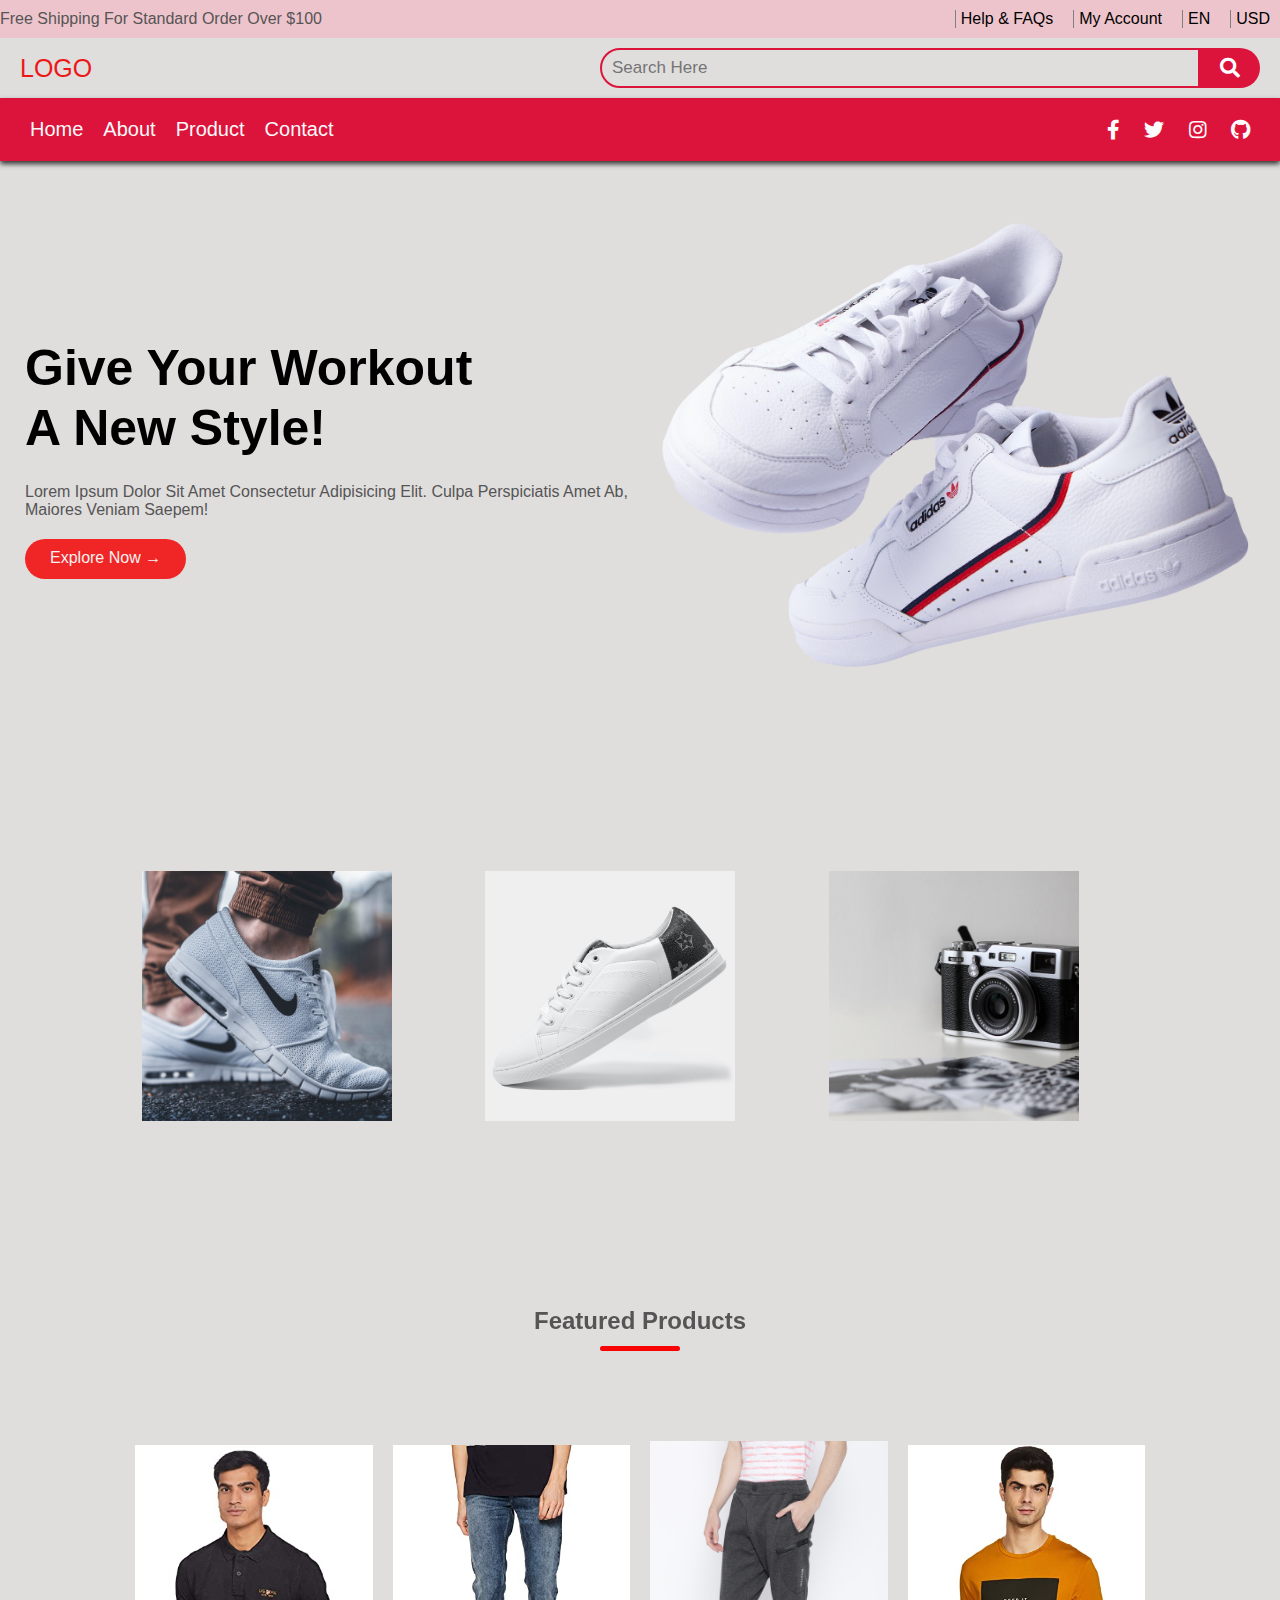
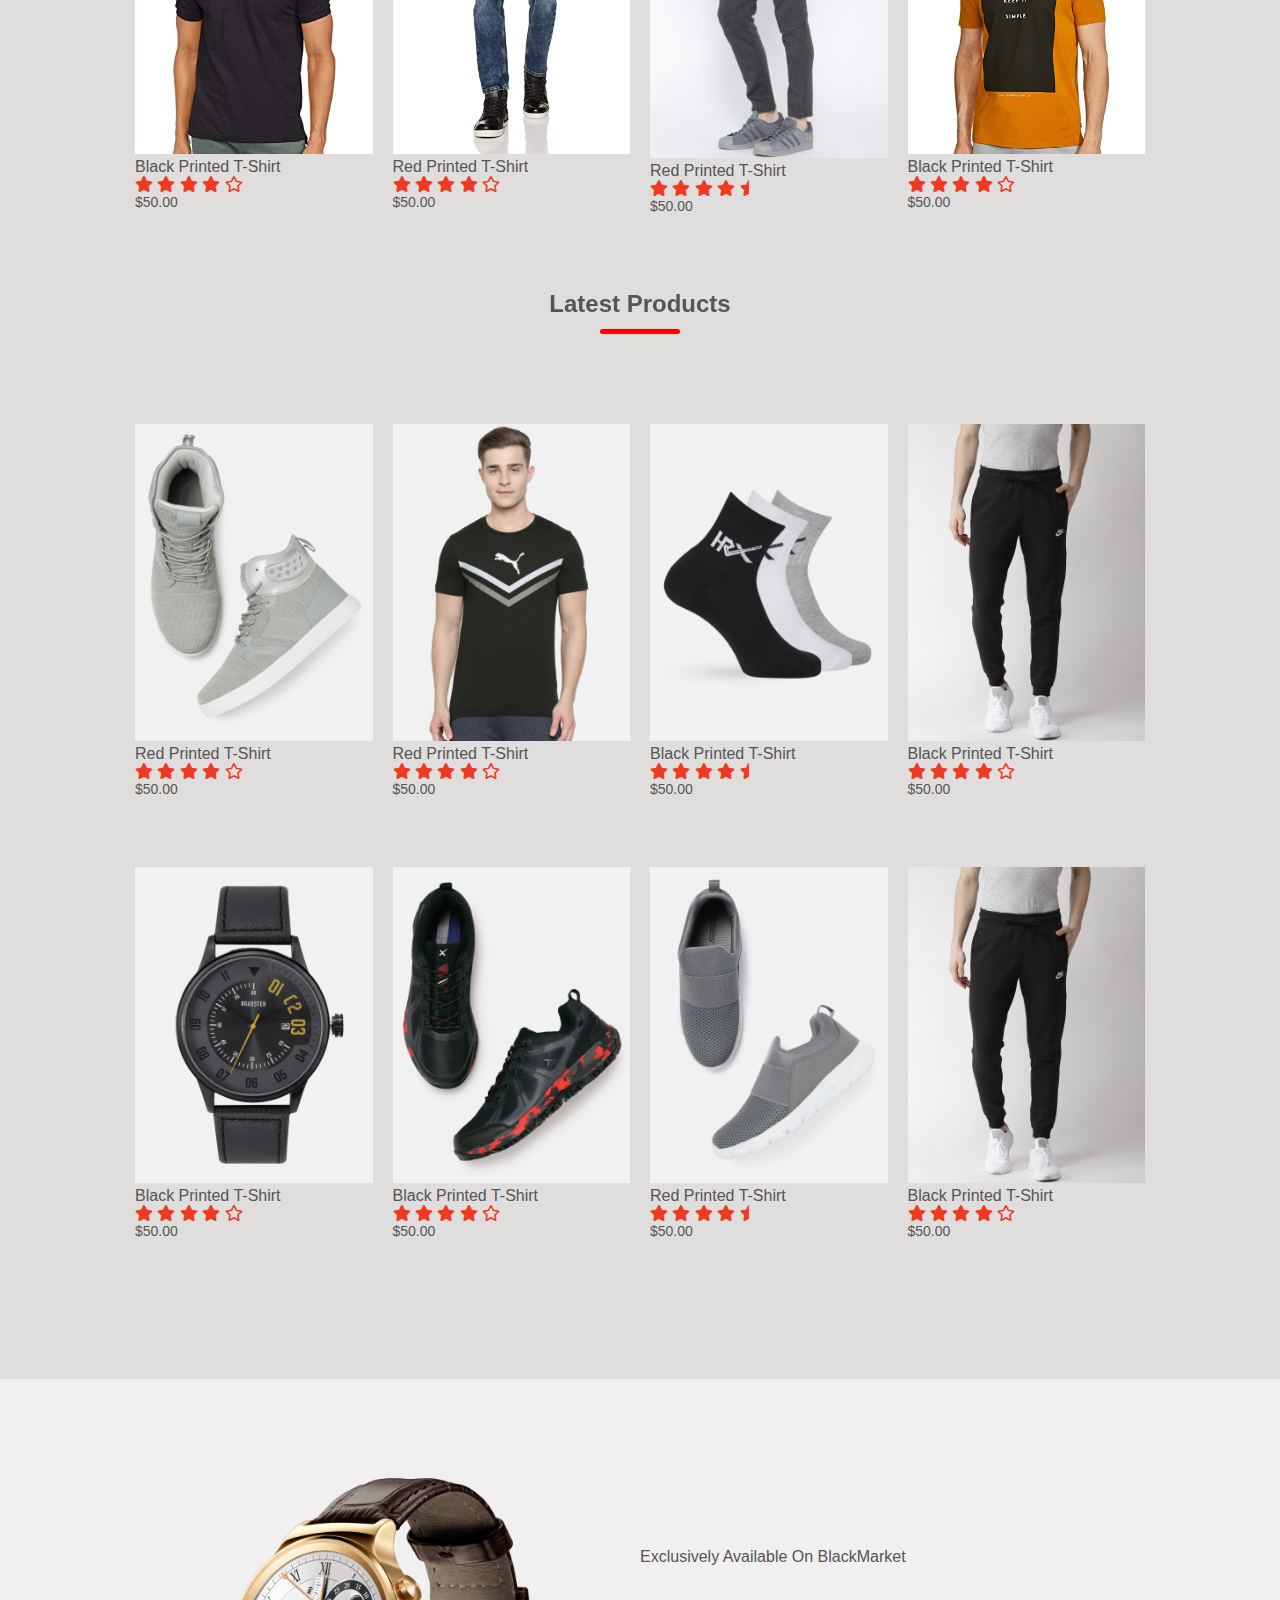
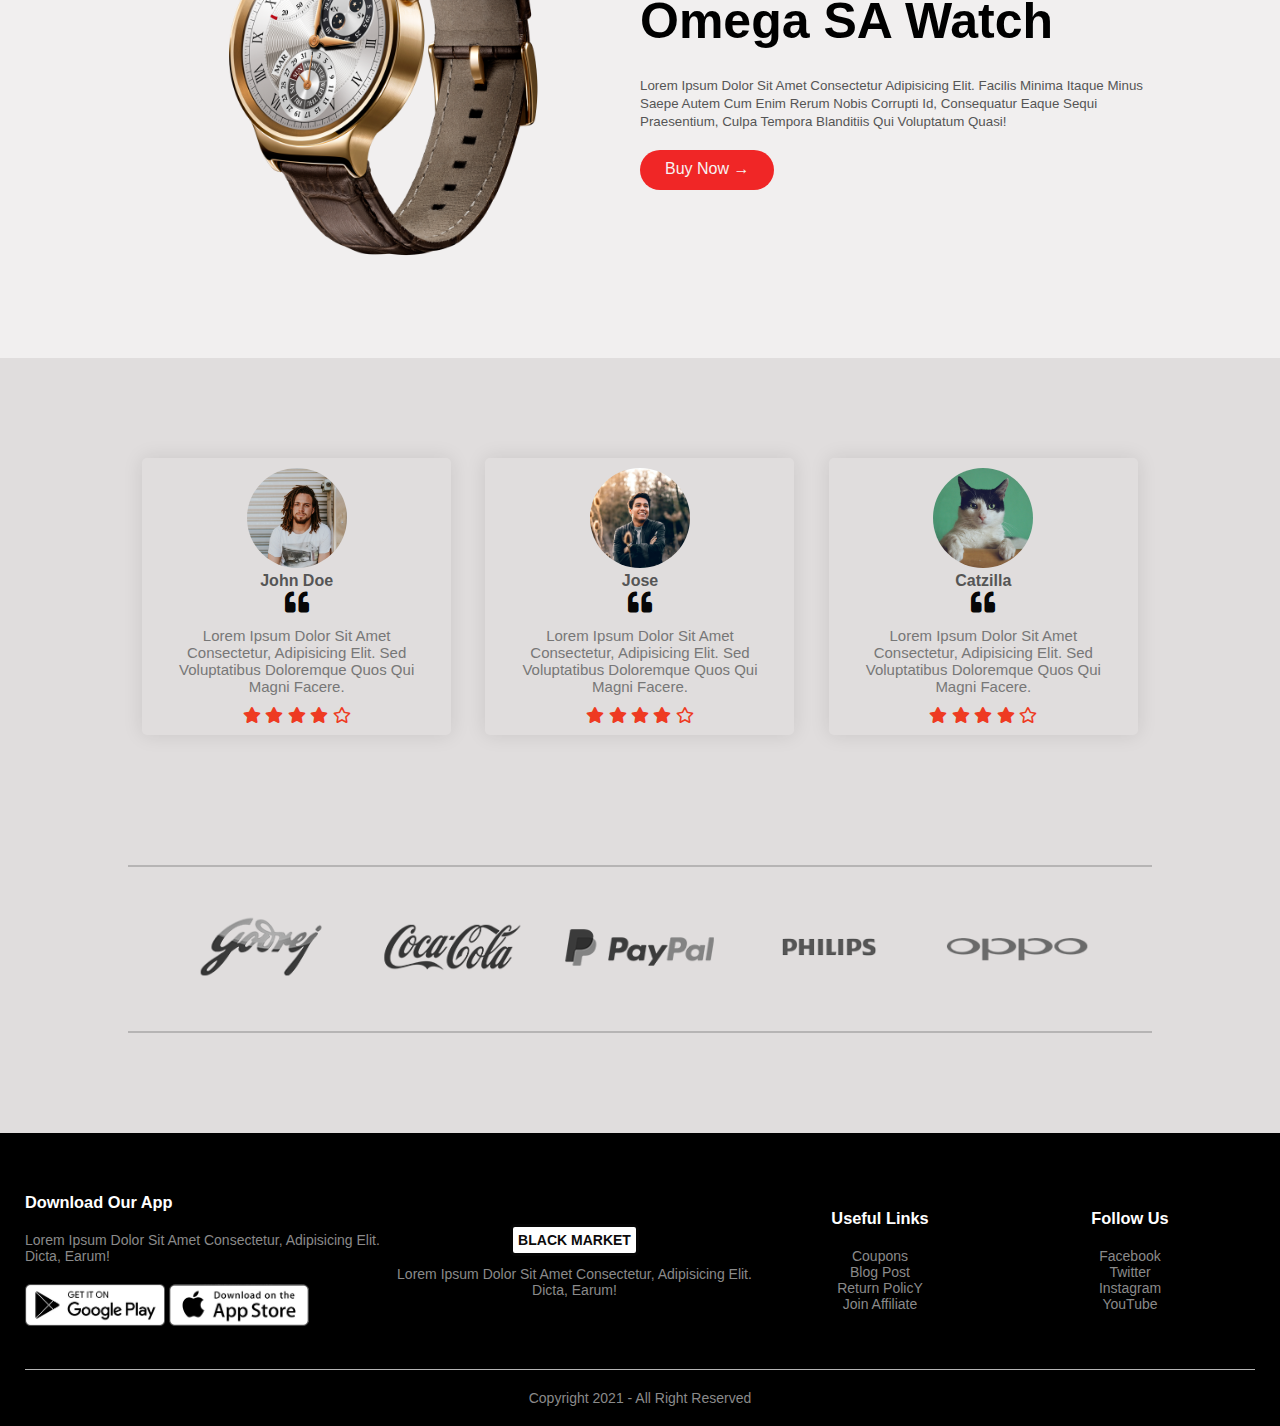
<file: index.html>
<!DOCTYPE html>
<html lang="en">
<head>
    <meta charset="UTF-8">
    <meta http-equiv="X-UA-Compatible" content="IE=edge">
    <meta name="viewport" content="width=device-width, initial-scale=1.0">
    <link rel="stylesheet" href="https://pro.fontawesome.com/releases/v5.10.0/css/all.css" integrity="sha384-AYmEC3Yw5cVb3ZcuHtOA93w35dYTsvhLPVnYs9eStHfGJvOvKxVfELGroGkvsg+p" crossorigin="anonymous"/>
    <link href="https://cdnjs.cloudflare.com/ajax/libs/font-awesome/5.13.0/css/all.min.css" rel="stylesheet">
    
    <link rel="stylesheet" href="style.css">
    <title> LOGO | E-commerce Website Design</title>
</head>
<body>

    <div class="section-1">
        <p>Free shipping for standard order over $100</p>
        <ul class="header-section">
            <li>Help & FAQs</li>
            <li>My Account</li>
            <li>EN</li>
            <li>USD</li>
        </ul>
    </div>

    <header>

        <div class="header-1">

            <a href="#" class="logo"> LOGO </a>

            <form action="">
                <input type="search" placeholder="search here" id="search">
                <label for="search" class="fas fa-search"></label>
            </form>

        </div>

        <div class="header-2">

            <nav class="navbar">
                <div class="openMenu"><i class="fa fa-bars"></i></div>
                <ul class="nav-menu">
                    <li><a href="index.html">Home</a></li>
                    <li><a href="about.html">About</a></li>
                    <li><a href="product.html">Product</a></li>
                    <li><a href="contact.html">Contact</a></li>
                    <div class="closeMenu"><i class="fa fa-times"></i></div>
                </ul>
                <div class="icons">
                    <a href="#" class="fab fa-facebook-f"></a>
                    <a href="#" class="fab fa-twitter"></a>
                    <a href="#" class="fab fa-instagram"></a>
                    <a href="#" class="fab fa-github"></a>
                </div>
            </nav>
        </div>
        <div class="container">
            <div class="row">
                <div class="col-2">
                    <h1>Give Your workout <br>A New Style!</h1>
                    <p>Lorem ipsum dolor sit amet consectetur adipisicing elit. Culpa perspiciatis amet ab, maiores veniam saepem!</p>
                    <a href="#" class="custom-btn btn"> Explore Now &#8594;</a>
                </div>
                <div class="col-2">
                    <img src="images/banner.png" alt="" class="banner">
                </div>
            </div>
        </div>

    </header>


     <!-- Featured categories -->
     <div class="categories">
        <div class="small-container">
            <div class="row">
                <div class="col-3">
                    <div class=" categories category-1"></div>
                </div>
                <div class="col-3">
                    <div class=" categories category-2"></div>
                </div>
                <div class="col-3">
                    <div class=" categories category-3"></div>
                </div>
            </div>

        </div>
    </div>

     <!-- Featured Product -->
     <div class="small-container">
        <h2 class="title">Featured Products</h2>
        <div class="row">
            <div class="col-4">
                <img src="images/product-1.jpg">
                <h4>Black Printed T-shirt      <div class="rating">
                    <i class="fa fa-star  r"></i>
                    <i class="fa fa-star  r"></i>
                    <i class="fa fa-star  r"></i>
                    <i class="fa fa-star  r"></i>
                    <i class="far fa-star r"></i>
                </div>
                <p>$50.00</p>
            </div> <div class="col-4">
                <img src="images/product-2.jpg">
                <h4>Red Printed T-shirt</h4>
                <div class="rating">
                    <i class="fa fa-star  r"></i>
                    <i class="fa fa-star  r"></i>
                    <i class="fa fa-star  r"></i>
                    <i class="fa fa-star  r"></i>
                    <i class="far fa-star r"></i>
                </div>
                <p>$50.00</p>
            </div> <div class="col-4">
                <img src="images/product-3.jpg">
                <h4>Red Printed T-shirt</h4>
                <div class="rating">
                    <i class="fa fa-star r"></i>
                    <i class="fa fa-star r"></i>
                    <i class="fa fa-star r"></i>
                    <i class="fa fa-star r"></i>
                    <i class="fa fa-star-half r"></i>
                </div>
                <p>$50.00</p>
            </div> <div class="col-4">
                <img src="images/product-4.jpg">
                <h4>Black Printed T-shirt</h4>
                <div class="rating">
                    <i class="fa fa-star r"></i>
                    <i class="fa fa-star r"></i>
                    <i class="fa fa-star r"></i>
                    <i class="fa fa-star r"></i>
                    <i class="far fa-star r"></i>
                </div>
                <p>$50.00</p>
            </div>
        </div>


        <!-- latest products -->
        <h2 class="title">Latest Products</h2>
        <div class="row">
            <div class="col-4">
                <img src="images/product-5.jpg">
                <h4>Red Printed T-shirt</h4>
                <div class="rating">
                    <i class="fa fa-star  r"></i>
                    <i class="fa fa-star  r"></i>
                    <i class="fa fa-star  r"></i>
                    <i class="fa fa-star  r"></i>
                    <i class="far fa-star r"></i>
                </div>
                <p>$50.00</p>
            </div> <div class="col-4">
                <img src="images/product-6.jpg">
                <h4>Red Printed T-shirt</h4>
                <div class="rating">
                    <i class="fa fa-star  r"></i>
                    <i class="fa fa-star  r"></i>
                    <i class="fa fa-star  r"></i>
                    <i class="fa fa-star  r"></i>
                    <i class="far fa-star r"></i>
                </div>
                <p>$50.00</p>
            </div> <div class="col-4">
                <img src="images/product-7.jpg">
                <h4>Black Printed T-shirt</h4>
                <div class="rating">
                    <i class="fa fa-star r"></i>
                    <i class="fa fa-star r"></i>
                    <i class="fa fa-star r"></i>
                    <i class="fa fa-star r"></i>
                    <i class="fa fa-star-half r"></i>
                </div>
                <p>$50.00</p>
            </div> <div class="col-4">
                <img src="images/product-12.jpg">
                <h4>Black Printed T-shirt</h4>
                <div class="rating">
                    <i class="fa fa-star r"></i>
                    <i class="fa fa-star r"></i>
                    <i class="fa fa-star r"></i>
                    <i class="fa fa-star r"></i>
                    <i class="far fa-star r"></i>
                </div>
                <p>$50.00</p>
            </div>
        </div>
        <div class="row">
            <div class="col-4">
                <img src="images/product-9.jpg">
                <h4>Black Printed T-shirt</h4>
                <div class="rating">
                    <i class="fa fa-star  r"></i>
                    <i class="fa fa-star  r"></i>
                    <i class="fa fa-star  r"></i>
                    <i class="fa fa-star  r"></i>
                    <i class="far fa-star r"></i>
                </div>
                <p>$50.00</p>
            </div> <div class="col-4">
                <img src="images/product-10.jpg">
                <h4>Black Printed T-shirt</h4>
                <div class="rating">
                    <i class="fa fa-star  r"></i>
                    <i class="fa fa-star  r"></i>
                    <i class="fa fa-star  r"></i>
                    <i class="fa fa-star  r"></i>
                    <i class="far fa-star r"></i>
                </div>
                <p>$50.00</p>
            </div> <div class="col-4">
                <img src="images/product-11.jpg">
                <h4>Red Printed T-shirt</h4>
                <div class="rating">
                    <i class="fa fa-star r"></i>
                    <i class="fa fa-star r"></i>
                    <i class="fa fa-star r"></i>
                    <i class="fa fa-star r"></i>
                    <i class="fa fa-star-half r"></i>
                </div>
                <p>$50.00</p>
            </div> <div class="col-4">
                <img src="images/product-12.jpg">
                <h4>Black Printed T-shirt</h4>
                <div class="rating">
                    <i class="fa fa-star r"></i>
                    <i class="fa fa-star r"></i>
                    <i class="fa fa-star r"></i>
                    <i class="fa fa-star r"></i>
                    <i class="far fa-star r"></i>
                </div>
                <p>$50.00</p>
            </div>
        </div>
    </div>
    <!-------------- Offer -------------->
    <div class="offer">
        <div class="small-container">
            <div class="row">
                <div class="col-2">
                    <img src="images/watch.png" class="offer-img" alt="">
                </div>
                <div class="col-2">
                    <p>Exclusively Available on BlackMarket</p>
                    <h1>Omega SA Watch</h1>
                    <small>
                        Lorem ipsum dolor sit amet consectetur adipisicing elit. Facilis minima itaque minus saepe autem cum enim rerum nobis corrupti id, consequatur eaque sequi praesentium, culpa tempora blanditiis qui voluptatum quasi!
                    </small><br>
                    <a href="" class="custom-btn btn">Buy Now &#8594;</a>

                </div>
            </div>
        </div>
    </div>

    <!-- ---testimonial ----- -->
    <div class="testimonial">
        <div class="small-container">
            <div class="row">
                <div class="col-3">
                    <div class="user1 user"></div>
                    <h3>John doe</h3>
                    <i class="fa fa-quote-left"></i>
                    <p>Lorem ipsum dolor sit amet consectetur, adipisicing elit. Sed voluptatibus doloremque quos qui magni facere.</p>
                    <div class="rating">
                        <i class="fa fa-star r"></i>
                        <i class="fa fa-star r"></i>
                        <i class="fa fa-star r"></i>
                        <i class="fa fa-star r"></i>
                        <i class="far fa-star r"></i>
                    </div>
                    
                </div>
                <div class="col-3">
                    <div class="user user2"></div>
                    <h3>Jose</h3>
                    <i class="fa fa-quote-left"></i>
                    <p>Lorem ipsum dolor sit amet consectetur, adipisicing elit. Sed voluptatibus doloremque quos qui magni facere.</p>
                    <div class="rating">
                        <i class="fa fa-star r"></i>
                        <i class="fa fa-star r"></i>
                        <i class="fa fa-star r"></i>
                        <i class="fa fa-star r"></i>
                        <i class="far fa-star r"></i>
                    </div>
                    
                </div>
                <div class="col-3">
                    <div class="user user3"></div>
                    <h3>Catzilla</h3>
                    <i class="fa fa-quote-left"></i>
                    <p>Lorem ipsum dolor sit amet consectetur, adipisicing elit. Sed voluptatibus doloremque quos qui magni facere.</p>
                    <div class="rating">
                        <i class="fa fa-star r"></i>
                        <i class="fa fa-star r"></i>
                        <i class="fa fa-star r"></i>
                        <i class="fa fa-star r"></i>
                        <i class="far fa-star r"></i>
                    </div>
                    
                </div>
            </div>
        </div>
    </div>

    <!-- -----brands------ -->
    <div class="brands">
        <div class="smaill-container">
            <div class="row">
                <div class="col-5">
                    <img src="images/logo-godrej.png">
                </div>
                <div class="col-5">
                    <img src="images/logo-coca-cola.png">
                </div>
                <div class="col-5">
                    <img src="images/logo-paypal.png">
                </div>
                <div class="col-5">
                    <img src="images/logo-philips.png" alt="">
                </div>
                <div class="col-5">
                    <img src="images/logo-oppo.png" alt="">
                </div>
            </div>
        </div>
    </div>

    <!-- -----footer-------- -->
    <div class="footer">
        <div class="container">
            <div class="row">
                <div class="footer-col-1">
                    <h3>Download our App</h3>
                    <p>Lorem ipsum dolor sit amet consectetur, adipisicing elit. Dicta, earum!</p>
                    <div class="app-logo">
                        <img src="images/play-store.png" alt="">
                        <img src="images/app-store.png" alt="">
                    </div>
                </div>
                <div class="footer-col-2">
                    <div class="logo-footer">
                        <span>BLACK MARKET</span>
                    </div>
                    <p>Lorem ipsum dolor sit amet consectetur, adipisicing elit. Dicta, earum!</p>
                </div>
                <div class="footer-col-3">
                    <h3>Useful links</h3>
                    <ul>
                        <li>Coupons</li>
                        <li>Blog Post</li>
                        <li>Return PolicY</li>
                        <li>Join Affiliate</li>
                    </ul>
                </div>
                <div class="footer-col-4">
                    <h3>Follow us</h3>
                    <ul>
                        <li>Facebook</li>
                        <li>Twitter</li>
                        <li>Instagram</li>
                        <li>YouTube</li>
                    </ul>
                </div>
            </div>
            <hr>
            <p class="copyright">Copyright 2021 - All right Reserved </p>            
        </div>
    </div>

    

<script src="script.js"></script>
</body>
</html>
</file>
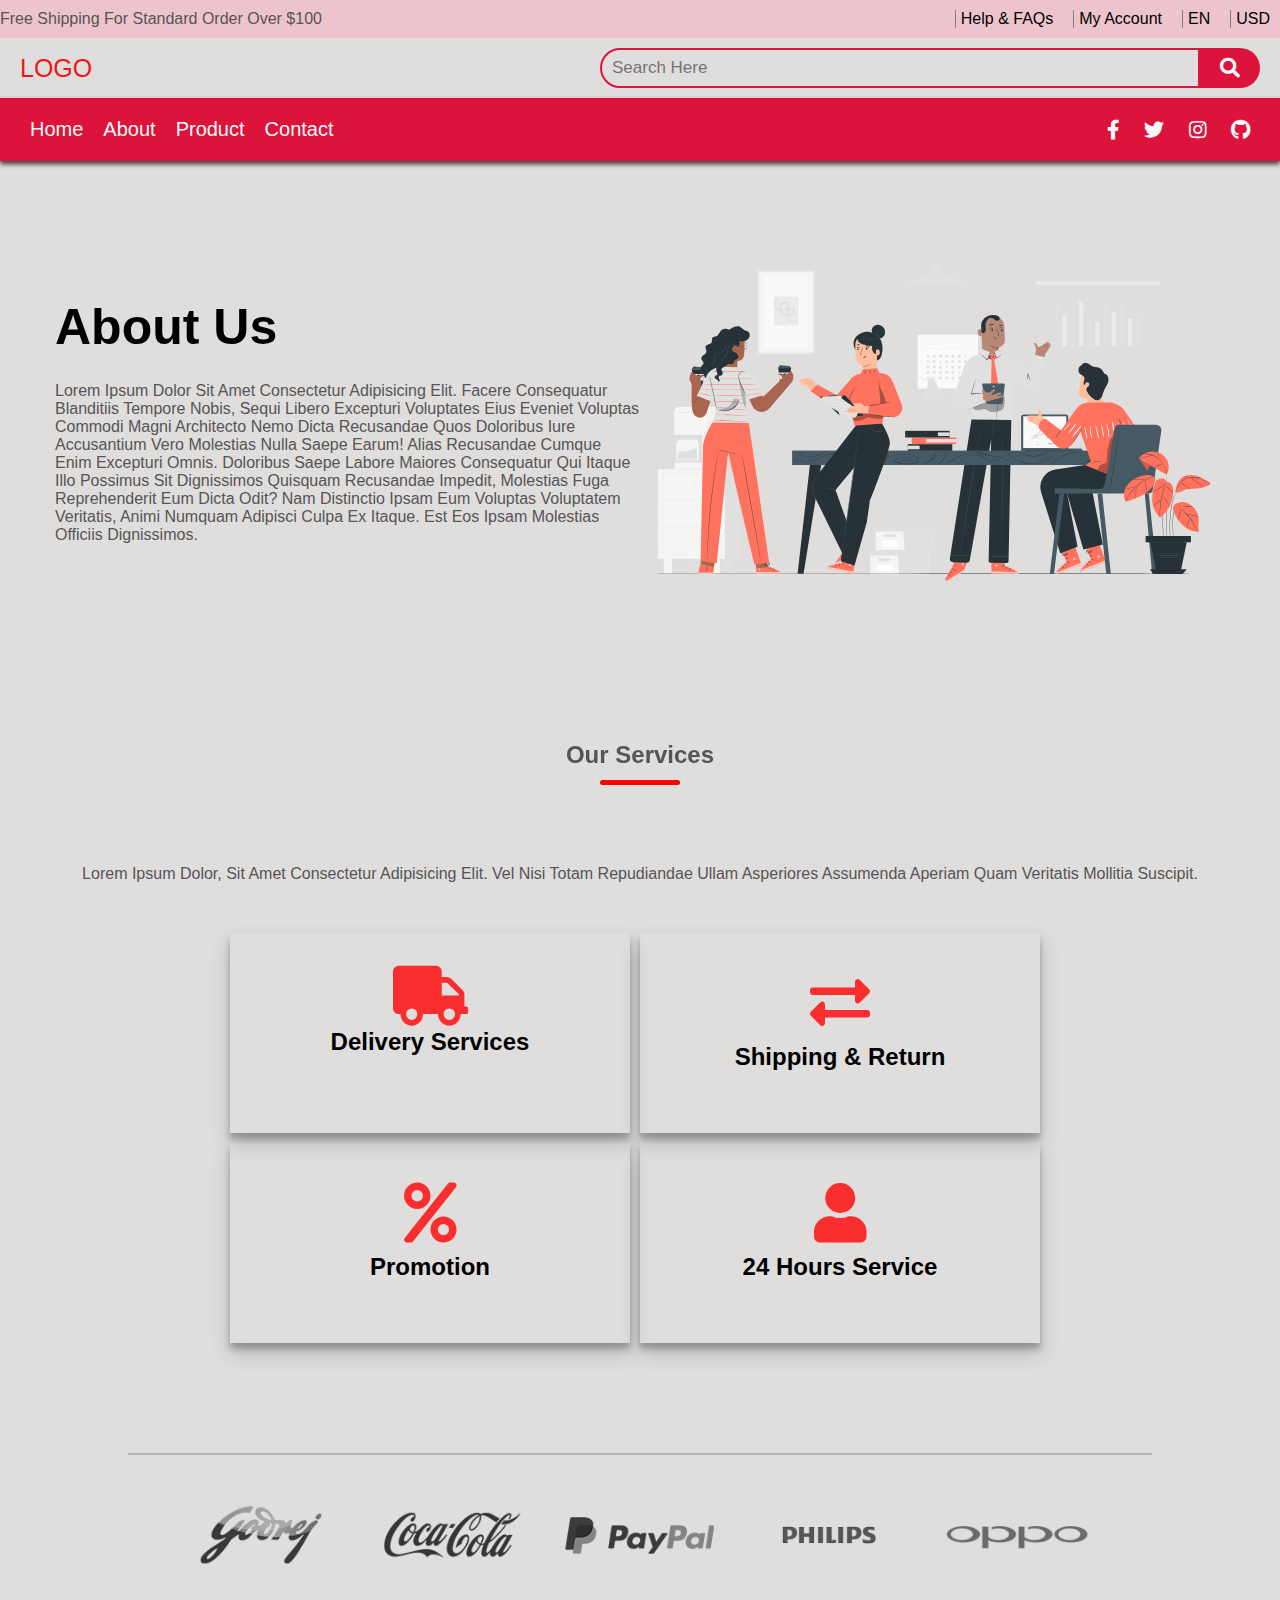
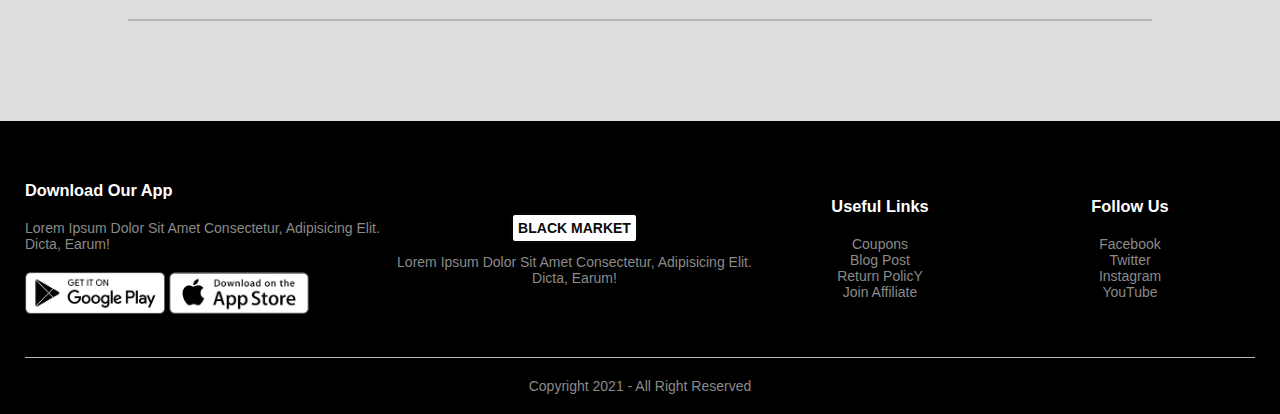
<file: about.html>
<!DOCTYPE html>
<html lang="en">
<head>
    <meta charset="UTF-8">
    <meta http-equiv="X-UA-Compatible" content="IE=edge">
    <meta name="viewport" content="width=device-width, initial-scale=1.0">
    <link rel="stylesheet" href="https://pro.fontawesome.com/releases/v5.10.0/css/all.css" integrity="sha384-AYmEC3Yw5cVb3ZcuHtOA93w35dYTsvhLPVnYs9eStHfGJvOvKxVfELGroGkvsg+p" crossorigin="anonymous"/>
    <link href="https://cdnjs.cloudflare.com/ajax/libs/font-awesome/5.13.0/css/all.min.css" rel="stylesheet">
    <link rel="stylesheet" href="style.css">

    <title>About Us</title>

</head>
<body>

    <div class="section-1">
        <p>Free shipping for standard order over $100</p>
        <ul class="header-section">
            <li>Help & FAQs</li>
            <li>My Account</li>
            <li>EN</li>
            <li>USD</li>
        </ul>
    </div>
    
    <header>

        <div class="header-1">

            <a href="#" class="logo"> LOGO </a>

            <form action="">
                <input type="search" placeholder="search here" id="search">
                <label for="search" class="fas fa-search"></label>
            </form>

        </div>

        <div class="header-2">

            <nav class="navbar">
                <div class="openMenu"><i class="fa fa-bars"></i></div>
                <ul class="nav-menu">
                    <li><a href="index.html">Home</a></li>
                    <li><a href="about.html">About</a></li>
                    <li><a href="product.html">Product</a></li>
                    <li><a href="contact.html">Contact</a></li>
                    <div class="closeMenu"><i class="fa fa-times"></i></div>
                </ul>
                <div class="icons">
                    <a href="#" class="fab fa-facebook-f"></a>
                    <a href="#" class="fab fa-twitter"></a>
                    <a href="#" class="fab fa-instagram"></a>
                    <a href="#" class="fab fa-github"></a>
                </div>
            </nav>
        </div>

        
        
    </header>

    <div class="container">
        <div class="about-us">
            <div class="row">
                <div class="col-2">
                    <h1>About Us</h1>
                    <p>Lorem ipsum dolor sit amet consectetur adipisicing elit. Facere consequatur blanditiis tempore nobis, sequi libero excepturi voluptates eius eveniet voluptas commodi magni architecto nemo dicta recusandae quos doloribus iure accusantium vero molestias nulla saepe earum! Alias recusandae cumque enim excepturi omnis. Doloribus saepe labore maiores consequatur qui itaque illo possimus sit dignissimos quisquam recusandae impedit, molestias fuga reprehenderit eum dicta odit? Nam distinctio ipsam eum voluptas voluptatem veritatis, animi numquam adipisci culpa ex itaque. Est eos ipsam molestias officiis dignissimos.</p>
                </div>
                <div class="col-2">
                    <img src="images/people.svg" alt="About Hero">
                </div>
            </div>

        </div>
        <div class="services">
            <h2 class="title">Our Services</h2>
            <p>Lorem ipsum dolor, sit amet consectetur adipisicing elit. Vel nisi totam repudiandae ullam asperiores assumenda aperiam quam veritatis mollitia suscipit.</p>
        </div>
        <div class="services-icon-wap ">
            <div class="col">
                <div class="col-7">
                    <i class="fa fa-truck fa-lg s"></i>
                    <h2>Delivery Services</h2>
                </div>
                <div class="col-7">
                    <i class="fas fa-exchange-alt s"></i>
                    <h2>Shipping & Return</h2>
                </div>
            </div>
            <div class="col">
                <div class="col-7">
                    <i class="fa fa-percent s"></i>
                    <h2>Promotion</h2>
                </div>
                <div class="col-7">
                    <i class="fa fa-user s"></i>
                    <h2>24 Hours Service</h2>
                </div>
            </div>
        </div>
    </div>   

     <!-- -----brands------ -->
     <div class="brands">
        <div class="smaill-container">
            <div class="row">
                <div class="col-5">
                    <img src="images/logo-godrej.png">
                </div>
                <div class="col-5">
                    <img src="images/logo-coca-cola.png">
                </div>
                <div class="col-5">
                    <img src="images/logo-paypal.png">
                </div>
                <div class="col-5">
                    <img src="images/logo-philips.png" alt="">
                </div>
                <div class="col-5">
                    <img src="images/logo-oppo.png" alt="">
                </div>
            </div>
        </div>
    </div>


    <div class="footer">
        <div class="container">
            <div class="row">
                <div class="footer-col-1">
                    <h3>Download our App</h3>
                    <p>Lorem ipsum dolor sit amet consectetur, adipisicing elit. Dicta, earum!</p>
                    <div class="app-logo">
                        <img src="images/play-store.png" alt="">
                        <img src="images/app-store.png" alt="">
                    </div>
                </div>
                <div class="footer-col-2">
                    <div class="logo-footer">
                        <span>BLACK MARKET</span>
                    </div>
                    <p>Lorem ipsum dolor sit amet consectetur, adipisicing elit. Dicta, earum!</p>
                </div>
                <div class="footer-col-3">
                    <h3>Useful links</h3>
                    <ul>
                        <li>Coupons</li>
                        <li>Blog Post</li>
                        <li>Return PolicY</li>
                        <li>Join Affiliate</li>
                    </ul>
                </div>
                <div class="footer-col-4">
                    <h3>Follow us</h3>
                    <ul>
                        <li>Facebook</li>
                        <li>Twitter</li>
                        <li>Instagram</li>
                        <li>YouTube</li>
                    </ul>
                </div>
            </div>
            <hr>
            <p class="copyright">Copyright 2021 - All right Reserved </p>            
        </div>
    </div>
    

    <script src="script.js"></script>
</body>
</html>
</file>
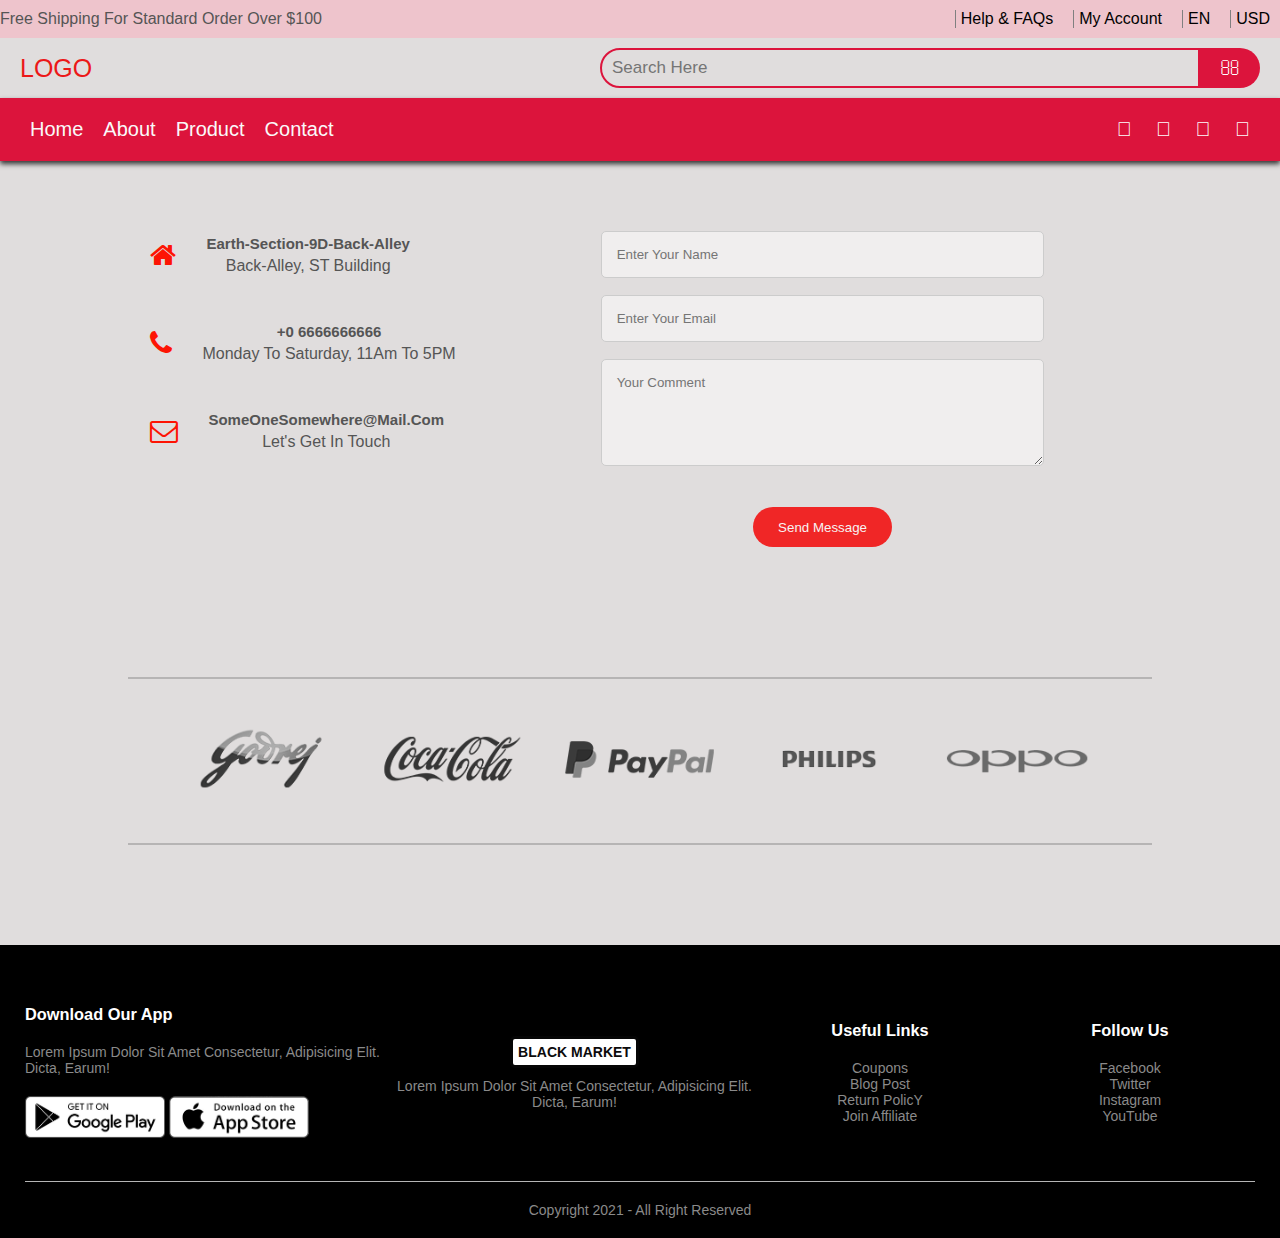
<file: contact.html>
<!DOCTYPE html>
<html lang="en">
<head>
    <meta charset="UTF-8">
    <meta http-equiv="X-UA-Compatible" content="IE=edge">
    <meta name="viewport" content="width=device-width, initial-scale=1.0">
    <link rel="stylesheet" href="https://pro.fontawesome.com/releases/v5.10.0/css/all.css" integrity="sha384-AYmEC3Yw5cVb3ZcuHtOA93w35dYTsvhLPVnYs9eStHfGJvOvKxVfELGroGkvsg+p" crossorigin="anonymous"/>
    <link rel="stylesheet" href="https://cdnjs.cloudflare.com/ajax/libs/font-awesome/5.15.3/css/all.min.css" integrity="sha512-iBBXm8fW90+nuLcSKlbmrPcLa0OT92xO1BIsZ+ywDWZCvqsWgccV3gFoRBv0z+8dLJgyAHIhR35VZc2oM/gI1w==" crossorigin="anonymous" referrerpolicy="no-referrer" />
    <link rel="stylesheet" href="https://cdnjs.cloudflare.com/ajax/libs/font-awesome/4.7.0/css/font-awesome.min.css">
    <link rel="stylesheet" href="style.css">
    <title> LOGO | E-commerce Website Design</title>
</head>
<body>

    <div class="section-1">
        <p>Free shipping for standard order over $100</p>
        <ul class="header-section">
            <li>Help & FAQs</li>
            <li>My Account</li>
            <li>EN</li>
            <li>USD</li>
        </ul>
    </div>

    <header>

        <div class="header-1">

            <a href="#" class="logo"> LOGO </a>

            <form action="">
                <input type="search" placeholder="search here" id="search">
                <label for="search" class="fas fa-search"></label>
            </form>

        </div>

        <div class="header-2">

            <nav class="navbar">
                <div class="openMenu"><i class="fa fa-bars"></i></div>
                <ul class="nav-menu">
                    <li><a href="index.html">Home</a></li>
                    <li><a href="about.html">About</a></li>
                    <li><a href="product.html">Product</a></li>
                    <li><a href="contact.html">Contact</a></li>
                    <div class="closeMenu"><i class="fa fa-times"></i></div>
                </ul>
                <div class="icons">
                    <a href="#" class="fab fa-facebook-f"></a>
                    <a href="#" class="fab fa-twitter"></a>
                    <a href="#" class="fab fa-instagram"></a>
                    <a href="#" class="fab fa-github"></a>
                </div>
            </nav>
        </div>
    </header>

    <!-------- contact us ----------->
    <section class="contact-us">
        <div class="contact-form">
            <div class="contact-col">
                <div>
                    <i class="fa fa-home"></i>
                    <span>
                        <h5>Earth-Section-9D-Back-alley</h5>
                        <p>Back-alley, ST Building</p>
                    </span>
                </div>
                <div>
                    <i class="fa fa-phone"></i>
                    <span>
                        <h5>+0 6666666666</h5>
                        <p>Monday to Saturday, 11Am to 5PM</p>
                    </span>
                </div>
                <div>
                    <i class="fa fa-envelope-o"></i>
                    <span>
                        <h5>someOneSomewhere@mail.com</h5>
                        <p>Let's get in touch</p>
                    </span>
                </div>
            </div>

            <div class="contact-col">
                <form action="">
                    <input type="text" placeholder="Enter your Name">
                    <input type="email" placeholder="Enter your Email">
                    <textarea  rows="5" placeholder="Your comment"></textarea><br>
                    <button type="submit" class=" custom-btn btn-btn">
                            Send Message
                    </button>
                </form>
            </div>
            

        </div>

    </section>
    <!-- -----brands------ -->
    <div class="brands">
        <div class="smaill-container">
            <div class="row">
                <div class="col-5">
                    <img src="images/logo-godrej.png">
                </div>
                <div class="col-5">
                    <img src="images/logo-coca-cola.png">
                </div>
                <div class="col-5">
                    <img src="images/logo-paypal.png">
                </div>
                <div class="col-5">
                    <img src="images/logo-philips.png" alt="">
                </div>
                <div class="col-5">
                    <img src="images/logo-oppo.png" alt="">
                </div>
            </div>
        </div>
    </div>

    <!-- -----footer-------- -->
    <div class="footer">
        <div class="container">
            <div class="row">
                <div class="footer-col-1">
                    <h3>Download our App</h3>
                    <p>Lorem ipsum dolor sit amet consectetur, adipisicing elit. Dicta, earum!</p>
                    <div class="app-logo">
                        <img src="images/play-store.png" alt="">
                        <img src="images/app-store.png" alt="">
                    </div>
                </div>
                <div class="footer-col-2">
                    <div class="logo-footer">
                        <span>BLACK MARKET</span>
                    </div>
                    <p>Lorem ipsum dolor sit amet consectetur, adipisicing elit. Dicta, earum!</p>
                </div>
                <div class="footer-col-3">
                    <h3>Useful links</h3>
                    <ul>
                        <li>Coupons</li>
                        <li>Blog Post</li>
                        <li>Return PolicY</li>
                        <li>Join Affiliate</li>
                    </ul>
                </div>
                <div class="footer-col-4">
                    <h3>Follow us</h3>
                    <ul>
                        <li>Facebook</li>
                        <li>Twitter</li>
                        <li>Instagram</li>
                        <li>YouTube</li>
                    </ul>
                </div>
            </div>
            <hr>
            <p class="copyright">Copyright 2021 - All right Reserved </p>            
        </div>
    </div>


<script src="script.js"></script>
</body>
</html>
</file>
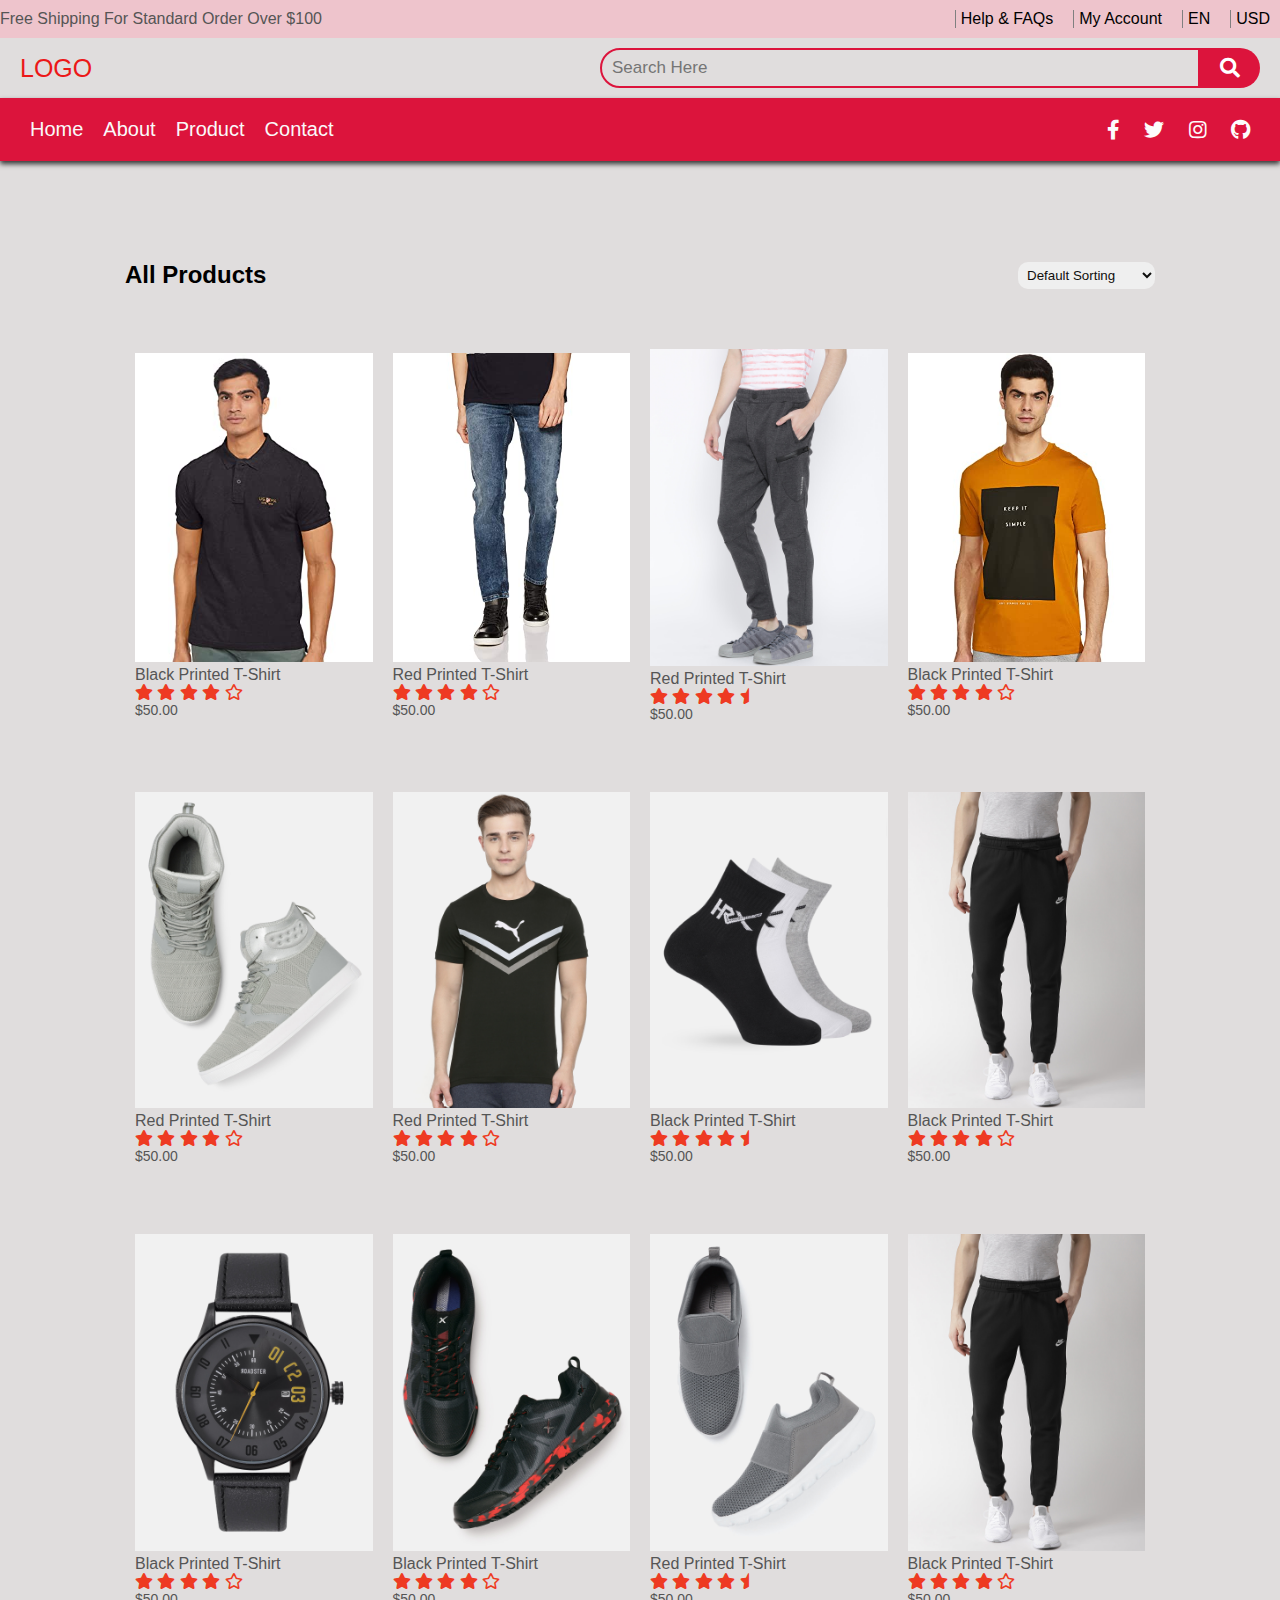
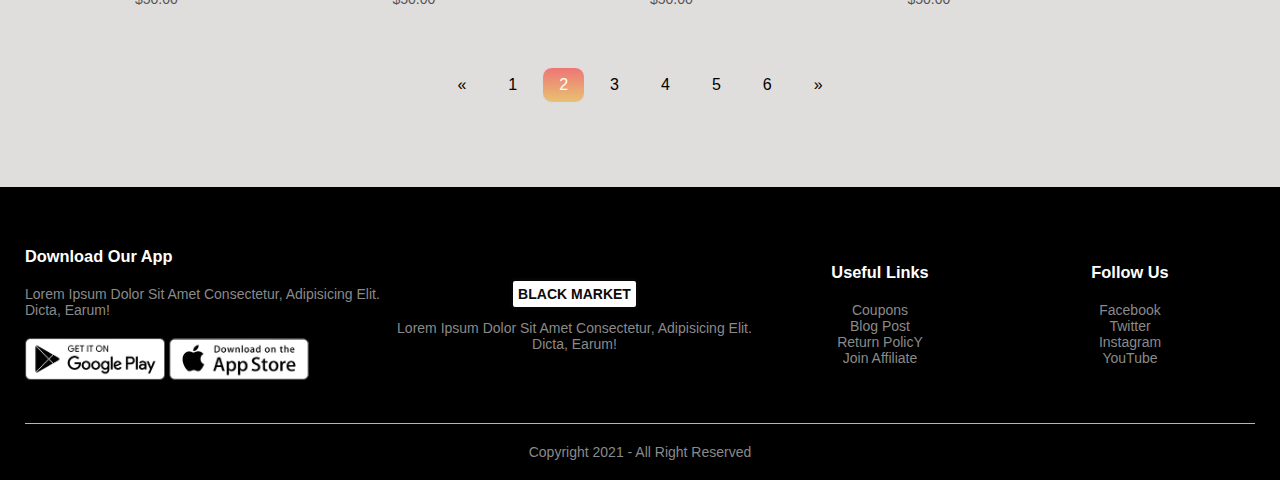
<file: product.html>
<!DOCTYPE html>
<html lang="en">
<head>
    <meta charset="UTF-8">
    <meta http-equiv="X-UA-Compatible" content="IE=edge">
    <meta name="viewport" content="width=device-width, initial-scale=1.0">
    <link rel="stylesheet" href="https://pro.fontawesome.com/releases/v5.10.0/css/all.css" integrity="sha384-AYmEC3Yw5cVb3ZcuHtOA93w35dYTsvhLPVnYs9eStHfGJvOvKxVfELGroGkvsg+p" crossorigin="anonymous"/>
    <link href="https://cdnjs.cloudflare.com/ajax/libs/font-awesome/5.13.0/css/all.min.css" rel="stylesheet">
    
    <link rel="stylesheet" href="style.css">
    <title> LOGO | E-commerce Website Design</title>
</head>
<body>

    <div class="section-1">
        <p>Free shipping for standard order over $100</p>
        <ul class="header-section">
            <li>Help & FAQs</li>
            <li>My Account</li>
            <li>EN</li>
            <li>USD</li>
        </ul>
    </div>
    
    <header>

        <div class="header-1">

            <a href="#" class="logo"> LOGO </a>

            <form action="">
                <input type="search" placeholder="search here" id="search">
                <label for="search" class="fas fa-search"></label>
            </form>

        </div>

        <div class="header-2">

            <nav class="navbar">
                <div class="openMenu"><i class="fa fa-bars"></i></div>
                <ul class="nav-menu">
                    <li><a href="index.html">Home</a></li>
                    <li><a href="about.html">About</a></li>
                    <li><a href="product.html">Product</a></li>
                    <li><a href="contact.html">Contact</a></li>
                    <div class="closeMenu"><i class="fa fa-times"></i></div>
                </ul>
                <div class="icons">
                    <a href="#" class="fab fa-facebook-f"></a>
                    <a href="#" class="fab fa-twitter"></a>
                    <a href="#" class="fab fa-instagram"></a>
                    <a href="#" class="fab fa-github"></a>
                </div>
            </nav>
        </div>

    </header>


     
     <!-- All Product -->

     <div class="small-container">
        <div class="row row-2">
            <h2>All Products</h2>
            <select>
                <option>Default Sorting</option>
                <option>Sort by price</option>
                <option>Sort by popularity</option>
                <option>Sort by rating</option>
                <option>Sort by sale</option>
            </select>
        </div>




        <div class="row">
            <div class="col-4">
                <img src="images/product-1.jpg">
                <h4>Black Printed T-shirt      <div class="rating">
                    <i class="fa fa-star  r"></i>
                    <i class="fa fa-star  r"></i>
                    <i class="fa fa-star  r"></i>
                    <i class="fa fa-star  r"></i>
                    <i class="far fa-star r"></i>
                </div>
                <p>$50.00</p>
            </div> <div class="col-4">
                <img src="images/product-2.jpg">
                <h4>Red Printed T-shirt</h4>
                <div class="rating">
                    <i class="fa fa-star  r"></i>
                    <i class="fa fa-star  r"></i>
                    <i class="fa fa-star  r"></i>
                    <i class="fa fa-star  r"></i>
                    <i class="far fa-star r"></i>
                </div>
                <p>$50.00</p>
            </div> <div class="col-4">
                <img src="images/product-3.jpg">
                <h4>Red Printed T-shirt</h4>
                <div class="rating">
                    <i class="fa fa-star r"></i>
                    <i class="fa fa-star r"></i>
                    <i class="fa fa-star r"></i>
                    <i class="fa fa-star r"></i>
                    <i class="fa fa-star-half r"></i>
                </div>
                <p>$50.00</p>
            </div> <div class="col-4">
                <img src="images/product-4.jpg">
                <h4>Black Printed T-shirt</h4>
                <div class="rating">
                    <i class="fa fa-star r"></i>
                    <i class="fa fa-star r"></i>
                    <i class="fa fa-star r"></i>
                    <i class="fa fa-star r"></i>
                    <i class="far fa-star r"></i>
                </div>
                <p>$50.00</p>
            </div>
            <div class="col-4">
                <img src="images/product-5.jpg">
                <h4>Red Printed T-shirt</h4>
                <div class="rating">
                    <i class="fa fa-star  r"></i>
                    <i class="fa fa-star  r"></i>
                    <i class="fa fa-star  r"></i>
                    <i class="fa fa-star  r"></i>
                    <i class="far fa-star r"></i>
                </div>
                <p>$50.00</p>
            </div> <div class="col-4">
                <img src="images/product-6.jpg">
                <h4>Red Printed T-shirt</h4>
                <div class="rating">
                    <i class="fa fa-star  r"></i>
                    <i class="fa fa-star  r"></i>
                    <i class="fa fa-star  r"></i>
                    <i class="fa fa-star  r"></i>
                    <i class="far fa-star r"></i>
                </div>
                <p>$50.00</p>
            </div> <div class="col-4">
                <img src="images/product-7.jpg">
                <h4>Black Printed T-shirt</h4>
                <div class="rating">
                    <i class="fa fa-star r"></i>
                    <i class="fa fa-star r"></i>
                    <i class="fa fa-star r"></i>
                    <i class="fa fa-star r"></i>
                    <i class="fa fa-star-half r"></i>
                </div>
                <p>$50.00</p>
            </div> <div class="col-4">
                <img src="images/product-12.jpg">
                <h4>Black Printed T-shirt</h4>
                <div class="rating">
                    <i class="fa fa-star r"></i>
                    <i class="fa fa-star r"></i>
                    <i class="fa fa-star r"></i>
                    <i class="fa fa-star r"></i>
                    <i class="far fa-star r"></i>
                </div>
                <p>$50.00</p>
            </div>
            <div class="col-4">
                <img src="images/product-9.jpg">
                <h4>Black Printed T-shirt</h4>
                <div class="rating">
                    <i class="fa fa-star  r"></i>
                    <i class="fa fa-star  r"></i>
                    <i class="fa fa-star  r"></i>
                    <i class="fa fa-star  r"></i>
                    <i class="far fa-star r"></i>
                </div>
                <p>$50.00</p>
            </div> <div class="col-4">
                <img src="images/product-10.jpg">
                <h4>Black Printed T-shirt</h4>
                <div class="rating">
                    <i class="fa fa-star  r"></i>
                    <i class="fa fa-star  r"></i>
                    <i class="fa fa-star  r"></i>
                    <i class="fa fa-star  r"></i>
                    <i class="far fa-star r"></i>
                </div>
                <p>$50.00</p>
            </div> <div class="col-4">
                <img src="images/product-11.jpg">
                <h4>Red Printed T-shirt</h4>
                <div class="rating">
                    <i class="fa fa-star r"></i>
                    <i class="fa fa-star r"></i>
                    <i class="fa fa-star r"></i>
                    <i class="fa fa-star r"></i>
                    <i class="fa fa-star-half r"></i>
                </div>
                <p>$50.00</p>
            </div> <div class="col-4">
                <img src="images/product-12.jpg">
                <h4>Black Printed T-shirt</h4>
                <div class="rating">
                    <i class="fa fa-star r"></i>
                    <i class="fa fa-star r"></i>
                    <i class="fa fa-star r"></i>
                    <i class="fa fa-star r"></i>
                    <i class="far fa-star r"></i>
                </div>
                <p>$50.00</p>
            </div>
        </div>

        <div class="center">
            <div class="pagination">
            <a href="#">&laquo;</a>
            <a href="#">1</a>
            <a href="#" class="active">2</a>
            <a href="#">3</a>
            <a href="#">4</a>
            <a href="#">5</a>
            <a href="#">6</a>
            <a href="#">&raquo;</a>
            </div>
          </div>
        
    </div>
    

    

   

    <!-- -----footer-------- -->
    <div class="footer">
        <div class="container">
            <div class="row">
                <div class="footer-col-1">
                    <h3>Download our App</h3>
                    <p>Lorem ipsum dolor sit amet consectetur, adipisicing elit. Dicta, earum!</p>
                    <div class="app-logo">
                        <img src="images/play-store.png" alt="">
                        <img src="images/app-store.png" alt="">
                    </div>
                </div>
                <div class="footer-col-2">
                    <div class="logo-footer">
                        <span>BLACK MARKET</span>
                    </div>
                    <p>Lorem ipsum dolor sit amet consectetur, adipisicing elit. Dicta, earum!</p>
                </div>
                <div class="footer-col-3">
                    <h3>Useful links</h3>
                    <ul>
                        <li>Coupons</li>
                        <li>Blog Post</li>
                        <li>Return PolicY</li>
                        <li>Join Affiliate</li>
                    </ul>
                </div>
                <div class="footer-col-4">
                    <h3>Follow us</h3>
                    <ul>
                        <li>Facebook</li>
                        <li>Twitter</li>
                        <li>Instagram</li>
                        <li>YouTube</li>
                    </ul>
                </div>
            </div>
            <hr>
            <p class="copyright">Copyright 2021 - All right Reserved </p>            
        </div>
    </div>

    

<script src="script.js"></script>
</body>
</html>
</file>
<file: style.css>
* {
    margin: 0;
    padding: 0;
    box-sizing: border-box;
    text-transform: capitalize;
    transition: all .2s linear;
    font-family: sans-serif;
    text-decoration: none;
    
}

body {
    background-color: rgba(224, 221, 221);
}


.section-1 {
   
    display: flex;
    align-items: center;
    justify-content: space-between;
    background-color:rgb(238, 196, 204);
}

.header-section  {
    display: flex;
    align-items: center;
    justify-content: space-between;
    list-style-type: none;
}

.header-section  li {
    margin: 10px;
    border-left: 1px solid gray;
    padding-left: 5px;
    cursor: pointer;
}

.header-section  li:hover {
    color: rgb(15, 98, 223);
}

header .header-1 {
    display: flex;
    align-items: center;
    justify-content: space-between;
    width: 100%;
    padding: 10px 20px;
}

header .header-1 .logo {
    color: rgb(236, 24, 24);
    font-size: 25px;
}

header .header-1 form {
    display: flex;
}

header .header-1 form #search {
    height: 40px;
    width: 600px;  background:none;
    outline: none;
    border:2px solid crimson;
    color:#333;
    padding:0 10px;
    font-size: 17px;
    border-radius: 50px 0 0 50px;
}

header .header-1 form label{
    height: 40px;
    width: 60px;
    background:crimson;
    color:#fff;
    cursor: pointer;
    line-height: 40px;
    text-align: center;
    font-size: 20px;
    border-radius: 0 50px 50px 0;
  }

  header .header-1 form label:hover{
    color:#fff8;
  }


  header .header-2 .navbar{
    display: flex;
    align-items: center;
    justify-content: space-between;
    background: crimson;
    width: 100%;
    padding:10px 20px;
  }

  header .header-2 .navbar ul{
    display: flex;
    align-items: center;
    justify-content: space-between;
    list-style: none;
  }

  header .header-2 .navbar ul li{
    margin: 10px;
  }

  header .header-2 .navbar ul li a{
    color:rgb(250, 249, 249);
    font-size: 20px;
  }

  header .header-2 .navbar ul li a:hover{
    color:rgb(241, 169, 184);
  }
  
  header .header-2 .icons a{
    font-size: 20px;
    color:rgb(252, 252, 252);
    margin:10px;
  }

  /* header .header-2 .icons a:first-child:hover {color: blue;}
  header .header-2 .icons a:nth-child(2):hover {color: rgb(142, 142, 250);}
  header .header-2 .icons a:nth-child(3):hover {color: rgb(252, 8, 158);}
  header .header-2 .icons a:nth-child(4):hover {color: rgb(38, 214, 126);} */
  header .header-2 .icons a:hover{
    color:rgb(241, 169, 184);
  }
  


.openMenu, .closeMenu {
    font-size: 20px;
    color: white;
    /* margin: 20px; */
    display: none;
    cursor: pointer;
}



.bar {
    display: block;
    width: 15px;
    height: 3px;
    margin: 5px auto;
    -webkit-transition: all 0.3s ease;
    transition: all 0.3 ease;
    background-color: #fbfcfa;
}

header .header-2{
    position: sticky;
    top: 0;
    box-shadow: 0 3px 5px #333;
}

p {
    color: #555;
}

.container  {
    max-width: 1300px;
    margin: auto;
    padding-left: 25px;
    padding-right: 25px;
}


.row {
    display: flex;
    align-items: center;
    flex-wrap: wrap;
    justify-content: space-around;
}


.col-2 {
    flex-basis: 50%;
    min-width: 300px;

}


.col-2 img {
    max-width: 100%;
    padding: 50px 0;
}

.col-2 h1 {
    font-size: 50px;
    line-height: 60px;
    margin: 25px 0;
    font-family:Verdana, Geneva, Tahoma, sans-serif ;

}


.custom-btn {
    height: 40px;
    padding: 10px 25px;
    margin-top: 20px;
    font-family: 'Lato', sans-serif;
    background-color: rgb(240, 38, 38);

    color: rgb(247, 242, 242);
    cursor: pointer;
    transition: all 0.2s ease;
    position: relative;
    border-radius: 40px;
    display: inline-block;
    /* z-index: -1; */
}

.btn:hover {
    background-color: rgb(241, 76, 76);

}


.categories {
    margin: 70px 0;

}

.col-3 {
    flex-basis: 30%;
    min-width: 250p;
    margin-bottom: 30px;
}

.col-3 .categories{
    width: 250px;
    height: 250px;
    background-repeat: no-repeat;
    background-position: center;
    background-size: cover;
}


.col-3 .category-1 {
    background-image: url("images/category-1.jpg");
}

.col-3 .category-2 {
    background-image: url("images/category-2.jpg");
}

.col-3 .category-3 {
    background-image: url("images/category-3.jpg");
}

.small-container {
    max-width: 1080px;
    margin: auto;
    padding-left: 25px;
    padding-right: 25px;
}
.col-4 {
    flex-basis: 25%;
    padding: 10px;
    min-width: 200px;
    margin-bottom: 50px;
    transition: transform 0.5s;
}

.col-4 img {
    width: 100%;
}

.title {
    text-align: center;
    margin: 0 auto 80px;
    position: relative;
    line-height: 60px;
    color: #555;
}

.title::after {
    content: "";
    background: #f80202;
    width: 80px;
    height: 5px;
    border-radius: 5px;
    position: absolute;
    bottom: 0;
    left: 50%;
    transform: translateX(-50%);
    transition: all 0.3s ease;
}

h4 {
    color: #555;
    font-weight: normal;

}

.col-4 p {
    font-size: 14px;

}

.rating .r{
    color: rgb(238, 58, 34);
}

.col-4:hover {
    transform: translateY(-5px);
}

/* --------offer-------------- */

.offer {
    background-color: rgb(241, 239, 239);
    margin-top: 80px;
    padding: 30px 0;
}

.col-2 .offer-img {
    padding: 50px;

}

small {
    color: #555;

}

/* ----testimonial---- */

.testimonial {
    padding-top: 100px;
}

.testimonial .col-3 {
    text-align: center;
    padding: 10px 20px;
    box-shadow: 0 0 20px 0px rgba(0, 0, 0, 0.1);
    cursor: pointer;
    border-radius: 5px;
    transition: all 0.3s ease;
} 


.user {
    width: 100px;
    height: 100px;
    background-repeat: no-repeat;
    background-position:center;
    background-size: cover;
    border-radius: 50%;
    justify-content: right;
    display: inline-block;
    margin-right: auto;
}


.user1 {
    background-image: url("images/user-2.jpg");

}

.user2 {
    background-image: url("images/user-4.jpg");
}

.user3 {
    background-image: url("images/user-1.jpg")

}

.testimonial .col-3:hover {
    transform: translateY(-10px);
}

.fa-quote-left {
    font-size: 24px;
    color: #070707;
}

.col-3 p {
    font-size: 15px;
    margin: 12px 0;
    color: #777;
}

.testimonial .col-3 h3 {
    font-weight: bold;
    color: #555;
    font-size: 16px;
}


/* ----------Brands------------ */

.brands {
    margin: 100px auto;
    border-top: 2px solid rgb(182, 180, 180);
    border-bottom: 2px solid rgb(182, 180, 180);
    padding: 40px;
    width: 80%;
}


.col-5 {
    width: 160px;
}

.col-5 img{
    width: 100%;
    cursor: pointer;
    filter: grayscale(100%);
}

.col-5 img:hover {
    filter: grayscale(0);
}


/* ---------footer----------- */
.footer {
    background: #000;
    color: #8a8a8a;
    font-size: 14px;
    padding: 60px 0 20px;
}

.footer p{
    color: #8a8a8a;

}

.footer h3 {
    color: #fff;
    margin-bottom: 20px;
}

.footer-col-1, .footer-col-2, .footer-col-3, .footer-col-4 {
    min-width: 250px;
    margin-bottom: 20px;
}

.footer-col-1 {
    flex-basis: 30%;
}

.footer-col-1 .app-logo {
    cursor: pointer;
}

.footer-col-2 {
    flex: 1;
    text-align: center;
}


.footer-col-3, .footer-col-4 {
    flex-basis: 12%;
    text-align: center;
    transition: all 0.2s ease;
    cursor: pointer;
}

.footer-col-3 li:hover,
.footer-col-4 li:hover{
    color: rgb(250, 168, 45);
}

.footer ul {
    list-style-type: none;
}

.app-logo {
    margin-top: 20px;

}

.app-logo img {
    width: 140px;
}

.footer hr {
    border: none;
    background: #b5b5b5;
    height: 1px;
    margin: 20px 0;

}

.copyright {
    text-align: center;

}
.logo-footer {
    color: rgb(12, 11, 11);
    font-weight: bolder;
    border: 3px solid rgb(5, 5, 5);
    background-color: white;
    padding: 5px;
    display: inline-block;
    margin-bottom: 10px;
    border-radius: 5px;
}

/* -------All Products------ */
.row-2 {
    justify-content: space-between;
    margin: 100px auto 50px;
}

select {
    border: 1px solid #1a1919;
    padding: 5px;
    color: #0f0e0d;
    border-radius: 10px;
    border: none;
    outline: none;
}

option {
    color: #000;
}

select:focus {
    outline: none;
}

/* 
.pagination a:hover {
} */

.center {
    text-align: center;
  }
  
  .pagination {
    display: inline-block;
    margin: 0 auto 80px;

  }
  
  .pagination a {
    color: black;
    float: left;
    padding: 8px 16px;
    text-decoration: none;
    transition: background-color .3s;
    border: 1px solid #ddd;
    margin: 0 4px;
    border-radius: 10px;
  }
  
  .pagination a.active {
    background: linear-gradient(rgba(243, 76, 76, 0.712), rgba(240, 166, 6, 0.507));
    color: white;
  }
  
.pagination a:hover:not(.active) {
    background-color: rgb(204, 197, 197);
    color: #fff;

}

/* -------------About ------------- */
.about-us {
    padding: 0 30px;
}


.services {
    text-align: center;
    padding-top: 70px;
    padding-bottom: 50px;

}




.services-icon-wap {
    margin-bottom: 70px;
}

.services-icon-wap .col-7 .s {
    font-size: 60px;
    color:rgb(250, 46, 46);
    margin-bottom: 10px;
}

.services-icon-wap .col-7 {
    padding: 40px;
    height: 200px;
    width: 400px;
    margin-right: 10px;
    margin-bottom: 10px;
    text-align: center;
    justify-content: center;
    box-shadow: rgba(0, 0, 0, 0.19) 0px 10px 20px, rgba(0, 0, 0, 0.23) 0px 6px 6px;
    cursor: pointer;

}

.services-icon-wap .col {
    display: flex;
    justify-content: center;
    flex-wrap: wrap;
}



.detail {
    margin-top: 30px;
    margin-bottom: 30px;
}
/* ----------product detail-------- */

.single-product {
    margin-top: 80px;
}

.single-product .col-2 img{
    padding: 0;

}

.single-product .col-2 {
    padding: 20px;

}

.single-product select {
    display: block;
    padding: 10px;
    margin-top: 20px;
    border-radius: 50px;
    margin-bottom: 10px;
    border-bottom: 1px solid gray;

}

.hand {
    font-size: 30px;
    margin-left: 10px;
    animation: slide1 1s ease-in-out infinite;

}

@keyframes slide1 {
    0%,
    100% {
      transform: translate(0, 0);
    }
  
    50% {
      transform: translate(10px, 0);
    }
  }
  

/* -------- contact form----- */

.contact-form{
    display: flex;
    justify-content: center;
    text-align: center;
    margin-top: 70px;
}

.contact-header {
    background: linear-gradient(rgba(26, 25, 25, 0.329), rgba(0, 0, 0, 0.192)), url("images/img2.jpg");
    width: 100%;
    height: 50vh;
    background-size: cover;
    background-repeat: no-repeat;   
    background-position:center; 
    text-align: center;
    /* justify-content: center; */
    color: rgb(243, 240, 240);
}


.contact-us {
    width: 80%;
    margin: auto;

}



.contact-col {
    margin-bottom: 30px;
}

.contact-col div{
    display: flex;
    align-items: center;
    margin-bottom: 40px;

}


.contact-col div .fa {
    font-size: 28px;
    color: #fd1404;
    margin: 10px;
    margin-right: 30px;
}

.contact-col div p{
    padding: 0;
}

.contact-col div h5 {
    font-size: 15px;
    margin-bottom: 5px;
    color: #555;
    font-weight: bold;
}

.contact-col form {
    margin-left: 50px;
}

.contact-col input, .contact-col textarea{
    width: 70%;
    padding: 15px;
    margin-bottom: 17px;
    outline: none;
    border: 1px solid #ccc;
    box-sizing: border-box;
    border-radius: 5px;
    background: rgba(255, 255, 255, 0.507);

}

.btn-btn {
    border: none;
}

.btn-btn:hover {
    background-color: red;
}



@media (max-width: 800px){
    .contact-col input, .contact-col textarea{
        width: 100%;

    }
}


/* -----------Media Query ------------ */

@media (max-width:991px){

    header .header-1 form #search{
        width: 100%;
    }

    .col-7 {
        flex-wrap: wrap;
    }

}


@media (max-width:768px){

    header .header-2 .navbar .nav-menu {
        height: 100%;
        width: 0;
        position: fixed;
        top: 0;
        right: 0;
        background-color: crimson;
        overflow-x: hidden;
        transition: 0.5s;
        padding-top: 60px;
        z-index: 111;

    }
    header .header-2 .navbar .nav-menu a {
        padding: 8px 8px 8px 32px;
        text-decoration: none;
        font-size: 25px;
        color: #fdfcfc;
        width: 100%;
        transition: 0.3s;
    }


    header .header-2 .navbar ul{
        display: block;
    }
    header .header-2 .navbar ul li {
        margin-bottom: 50px;
        margin-top: 70px;
        text-align: center;
    }

    header .header-2 .navbar .nav-menu a:hover{
        color: #c9bebe;
    }


    header .nav-menu .closeMenu {
        position: absolute;
        top: 0;
        right: 25px;
        font-size: 25px;
        margin-top: 50px;
        color: #fff;
        z-index: 10;
        display: block;
    }

   

    .openMenu {
        display: block;
    }
}


@media only screen and (max-width: 600px){
    .row{
        text-align: center;
    }

    .col-2, .col-3, .col-4 {
        flex-basis: 100%;
    }
    .header-1{
        flex-flow: column;
      }
    
    .header-1 form{
        padding-top: 10px;
    }
}

@media (max-width:500px){

    header .header-1{
      flex-flow: column;
    }
  
    header .header-1 form{
      padding-top: 10px;
    }
  
}
</file>
